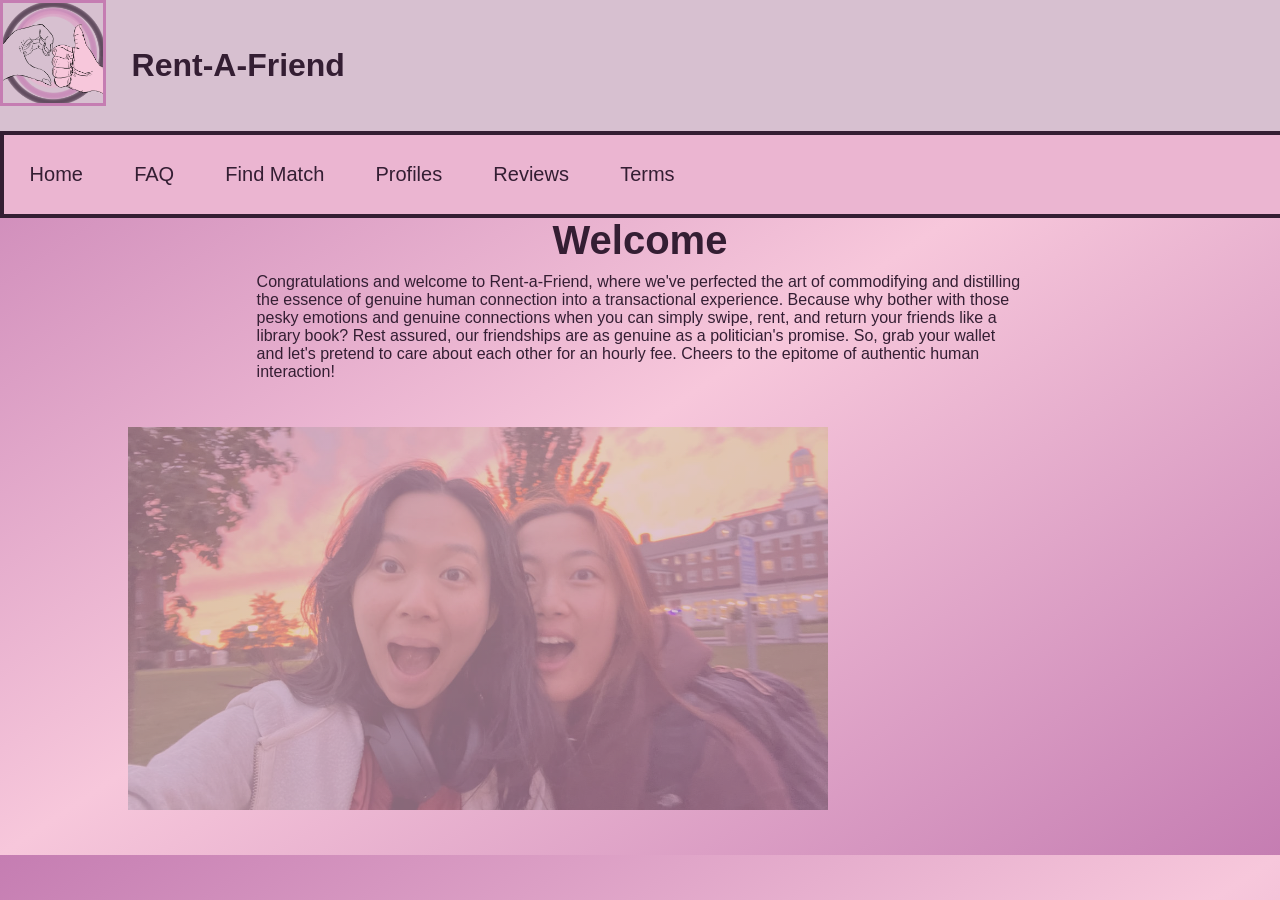
<file: index.html>
<!DOCTYPE html>
<html>
    <head>
        <meta charset="UTF-8">
        <script src="https://ajax.googleapis.com/ajax/libs/jquery/3.7.1/jquery.min.js"></script>
        <meta name="viewport" content="width=device-width, initial-scale=1.0">
        <link rel="stylesheet" href="style.css">
       
        <style type="text/css">
            #slides-wrapper{box-sizing: border-box;max-width: 700px; margin: 5vh 10vw 5vh; justify-content: center;}
            .slide{display: flex; justify-content: right;box-sizing: content-box; width:70%;}
           
            #columns{box-sizing: border-box; }
            h2 {
                width: 70%;
                margin: auto;
            }
            p {
                width: 60%;
                margin: auto;
            }
        </style>

        <title>Home Page</title>
    </head>
    <body>

        <header>
                <div class="logo">
                    <a href="index.html"><img src="logo.png" alt="Logo" ></a>
                </div>
                </div>
                <div class="title">
                    <h1>Rent-A-Friend</h1>
                </div>
        </header>
        
        <div class="navbar">
            <a href="index.html">Home</a>
            <a href="FAQ.html">FAQ</a>
            <a href="match.html">Find Match</a>
            <a href="profiles.html">Profiles</a>
            <a href="reviews.html">Reviews</a>
            <a href="terms.html">Terms</a>
        </div>

        <script language="javascript">
            images = ["im1.jpg", "im2.jpg","im3.jpg","im4.jpg","im5.jpg","im6.jpg",
            "im7.jpg","im8.jpg","im9.jpg","im10.jpg","im11.jpg","im12.jpg","im13.jpg",
            "im14.jpg","im15.jpg","im16.jpg","im17.jpg","im18.jpg","im19.jpg", "im20.jpg"];
            var imgIndex=0;
            
            $(document).ready(function() {
                window.onload=slideShow()   
            })
            function slideShow()
            {
                $("#slide img").fadeOut(2000,nextSlide);
    }
           function nextSlide()
            {
                imgIndex++;
                imgIndex= imgIndex== images.length? 0: imgIndex;
                $("#slide img").attr("src","images/"+images[imgIndex]);
                $("#slide img").fadeIn(2000,slideShow);
            }
        </script>
            <div class="row">
                <div class="column left">
                </div>
                <div class="column middle" style="padding: 1px;">
                    <h2>Welcome</h2>
                    <p>Congratulations and welcome to Rent-a-Friend, where we've perfected 
                        the art of commodifying and distilling the essence of genuine human 
                        connection into a transactional experience. Because why bother with 
                        those pesky emotions and genuine connections when you can simply swipe, 
                        rent, and return your friends like a library book? Rest assured, our 
                        friendships are as genuine as a politician's promise. So, grab your 
                        wallet and let's pretend to care about each other for an hourly fee. 
                        Cheers to the epitome of authentic human interaction!</p>
                </div>
            </div>
        
        <div id='slides-wrapper'>
            <div id='slide'>
                <img src="images/im1.jpg" style="width: 100%; height: auto; display: flex; align-items: right; justify-content: center;"/>
            </div>
        </div>  
        
         </body>
    </body>
</html>
</file>
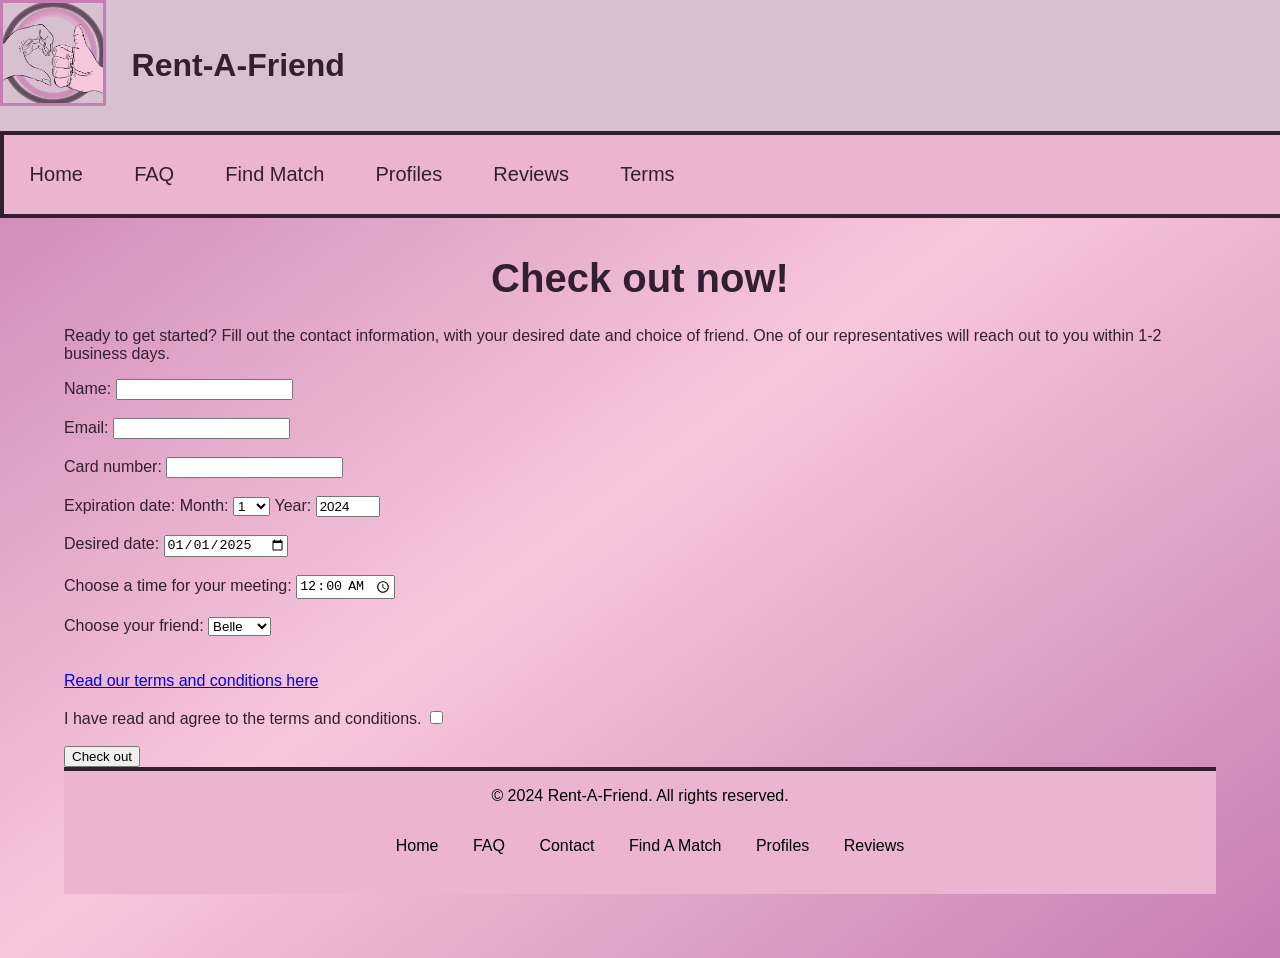
<file: checkout.html>
<!DOCTYPE html>
<html>
<head>
        <meta charset="UTF-8">
        <meta name="viewport" content="width=device-width, initial-scale=1.0">
        <link rel="stylesheet" href="https://cdnjs.cloudflare.com/ajax/libs/font-awesome/4.7.0/css/font-awesome.min.css">
        <link rel="stylesheet" href="style.css">
        <title>Rent-A-Friend | Checkout</title>
        <style>
            div.content {
                margin: 5vw;    
            }
        </style>
        <script>
            function validate() {
                var name = document.getElementById("name").value;
                var email = document.getElementById("email").value;
                var card = document.getElementById("card").value;
                var terms = document.getElementById("terms").checked;

                if (name == "") {
                    alert("Name must be filled out");
                    return false;
                }
                if (email == "") {
                    alert("Email must be filled out");
                    return false;
                } else if (!email.includes("@")){
                    alert("Invalid email");
                    return false;          
                }
                if (card == "") {
                    alert("Card number must be filled out");
                    return false;
                } else if (card.length < 16) {
                    alert("Card number must be at least 16 numbers");
                    return false;
                } else if (isNaN(parseInt(card))) {
                    alert("Card number must be all numbers");
                    return false;
                } if (!terms) {
                    alert("Must agree to terms and conditions");
                    return false;
                } 
                
                window.location.href = "https://mbeast01.github.io/Rent-A-Friend/thanks.html";
            }
        </script>
</head>
<body>
    <header>
        <div class="logo">
            <a href="index.php"><img src="logo.png" alt="Logo" ></a>
        </div>
        <div class="title">
            <h1>Rent-A-Friend</h1>
        </div>
    </header>
        
    <div class="navbar" id="myTopnav">
        <a href="index.php" >Home</a>
        <a href="FAQ.html">FAQ</a>
        <a href="match.html">Find Match</a>
        <a href="profiles.html">Profiles</a>
        <a href="reviews.html">Reviews</a>
        <a href="terms.html">Terms</a>
        <a href="javascript:void(0);" class="icon" onclick="myFunction()">
            <i class="fa fa-bars"></i>
        </a>
     </div>
      <div class="content">  
              <h2>Check out now!</h2>  
        
              <p>Ready to get started? Fill out the contact information, with your desired date and choice of friend. One of our representatives will reach out to you within 1-2 business days.</p> 
              <form>
                <label for="name">Name:</label>      
                <input type="text" id="name" name="name">
                </br></br>
        
                <label for="email">Email:</label>      
                <input type="text" id="email" name="email">
                </br></br>
        
                <label for="card">Card number:</label>      
                <input type="text" id="card" name="card">   
                </br></br>
                
                <label for="expiration">Expiration date:</label>
                <p style="display:inline">Month: </p>
                <select id="expiration" name="expiration" value="1"required>
                        <option value="1">1</option>
                        <option value="2">2</option>
                        <option value="3">3</option>
                        <option value="4">4</option>
                        <option value="5">5</option>
                        <option value="6">6</option>
                        <option value="7">7</option>
                        <option value="8">8</option>
                        <option value="9">9</option>
                        <option value="10">10</option>
                        <option value="11">11</option>
                        <option value="12">12</option>
                </select>
                <p style="display:inline">Year: </p>
                <input type="number" min="2024" max="2099" step="1" value="2024" required/>
                </br></br>        
                <label for="date">Desired date: </label>      
                <input type="date" id="date" name="date" value="2025-01-01">
                </br></br>
                      
                <label for="time">Choose a time for your meeting:</label>
                <input type="time" id="time" name="time" value="00:00" required/>
                </br></br>
                      
                <label for="friend">Choose your friend: </label>
                <select id="friend" name="friend" required>
                        <option value="Belle">Belle</option>
                        <option value="Jace">Jace</option>
                        <option value="Jordan">Jordan</option>
                        <option value="MG">MG</option>
                </select>
                </br></br></br>
        
                <a href="https://mbeast01.github.io/Rent-A-Friend/terms.html" target="_blank">Read our terms and conditions here</a> 
                </br></br>
                      
                <label for="terms">I have read and agree to the terms and conditions.</label>
                <input type="checkbox" id="terms" name="terms">
                </br></br>
                      
                <div class="button>
                    <form method="post" action="#">
                            <input type="button" value="Check out" onclick="validate()">
                    </form> 
                </div>
                <footer>
                        <div class="footer-copyright">
                                <p>&copy; 2024 Rent-A-Friend. All rights reserved.</p>
                        </div>
                        <div class="footer-links" >
                                <ul>
                                        <li><a href="index.php">Home</a></li>
                                        <li><a href="FAQ.html">FAQ</a></li>
                                        <li><a href="Contact.html">Contact</a></li>
                                        <li><a href="match.html">Find A Match</a></li>
                                        <li><a href="profiles.php">Profiles</a></li>
                                        <li><a href="reviews.html">Reviews</a></li>
                                </ul>
                        </div>
                </footer>
                <script>
                        function myFunction() {
                          var x = document.getElementById("myTopnav");
                          if (x.className === "navbar") {
                            x.className += " responsive";
                          } else {
                            x.className = "navbar";
                          }
                        }
                </script>
        </body>
</html>
</file>
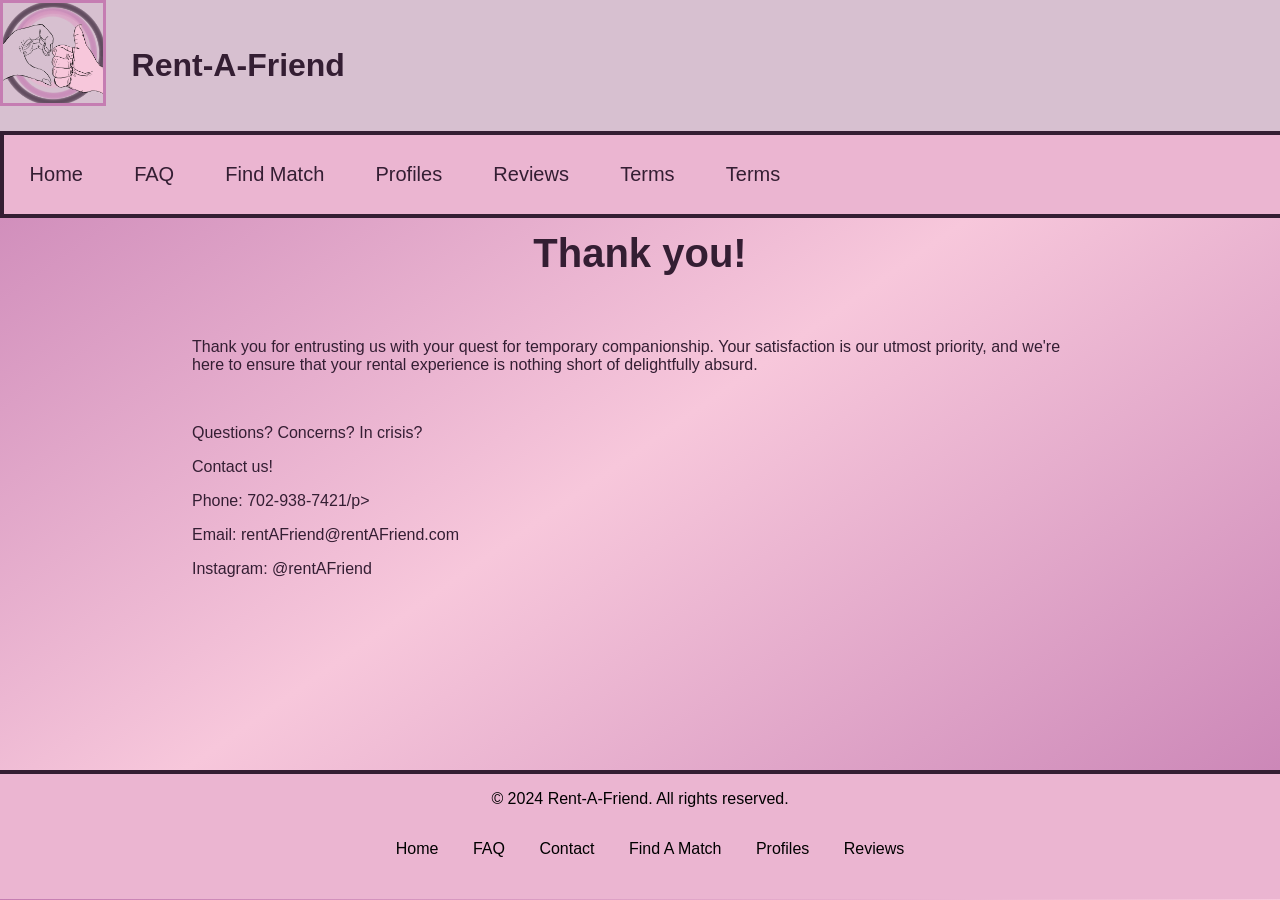
<file: contact.html>
<!DOCTYPE html>
<html>
        <head>
                <meta charset="UTF-8">
                <meta name="viewport" content="width=device-width, initial-scale=1.0">
                <link rel="stylesheet" href="style.css">
                <title>Rent-A-Friend | Thank you</title>
                <style>
                    div.content {
                        margin-left: 15vw;
                        margin-right: 15vw;    
                        margin-bottom: 15vw;    
                    }
                </style>
        </head>
        <body>
            <header>
                <div class="logo">
                    <a href="index.php"><img src="logo.png" alt="Logo" ></a>
                </div>
                <div class="title">
                    <h1>Rent-A-Friend</h1>
                </div>
            </header>
                
                <div class="navbar">
                <a href="index.php">Home</a>
                <a href="FAQ.html">FAQ</a>
                <a href="match.html">Find Match</a>
                <a href="profiles.php">Profiles</a>
                <a href="reviews.html">Reviews</a>
                <a href="terms.html">Terms</a>
                <a href="contact.html">Terms</a>
                 </div>
              <div class="content">  
                      <h2>Thank you!</h2>  
                      <br><br>
                      <p>Thank you for entrusting us with your quest for temporary companionship. Your satisfaction is our utmost priority, and we're here to ensure that your rental experience is nothing short of delightfully absurd.</p> <br>
                      <p>Questions? Concerns? In crisis?</p>
                      <p>Contact us!</p>
                      <p>Phone: 702-938-7421/p>
                      <p>Email: rentAFriend@rentAFriend.com</p>
                      <p>Instagram: @rentAFriend</p>
                      
              </div>
              <footer>
                <div class="footer-copyright">
                        <p>&copy; 2024 Rent-A-Friend. All rights reserved.</p>
                </div>
                <div class="footer-links" >
                        <ul>
                                <li><a href="index.php">Home</a></li>
                                <li><a href="FAQ.html">FAQ</a></li>
                                <li><a href="Contact.html">Contact</a></li>
                                <li><a href="match.html">Find A Match</a></li>
                                <li><a href="profiles.php">Profiles</a></li>
                                <li><a href="reviews.html">Reviews</a></li>
                        </ul>
                </div>
        </footer>   
        </body>
</html>
</file>
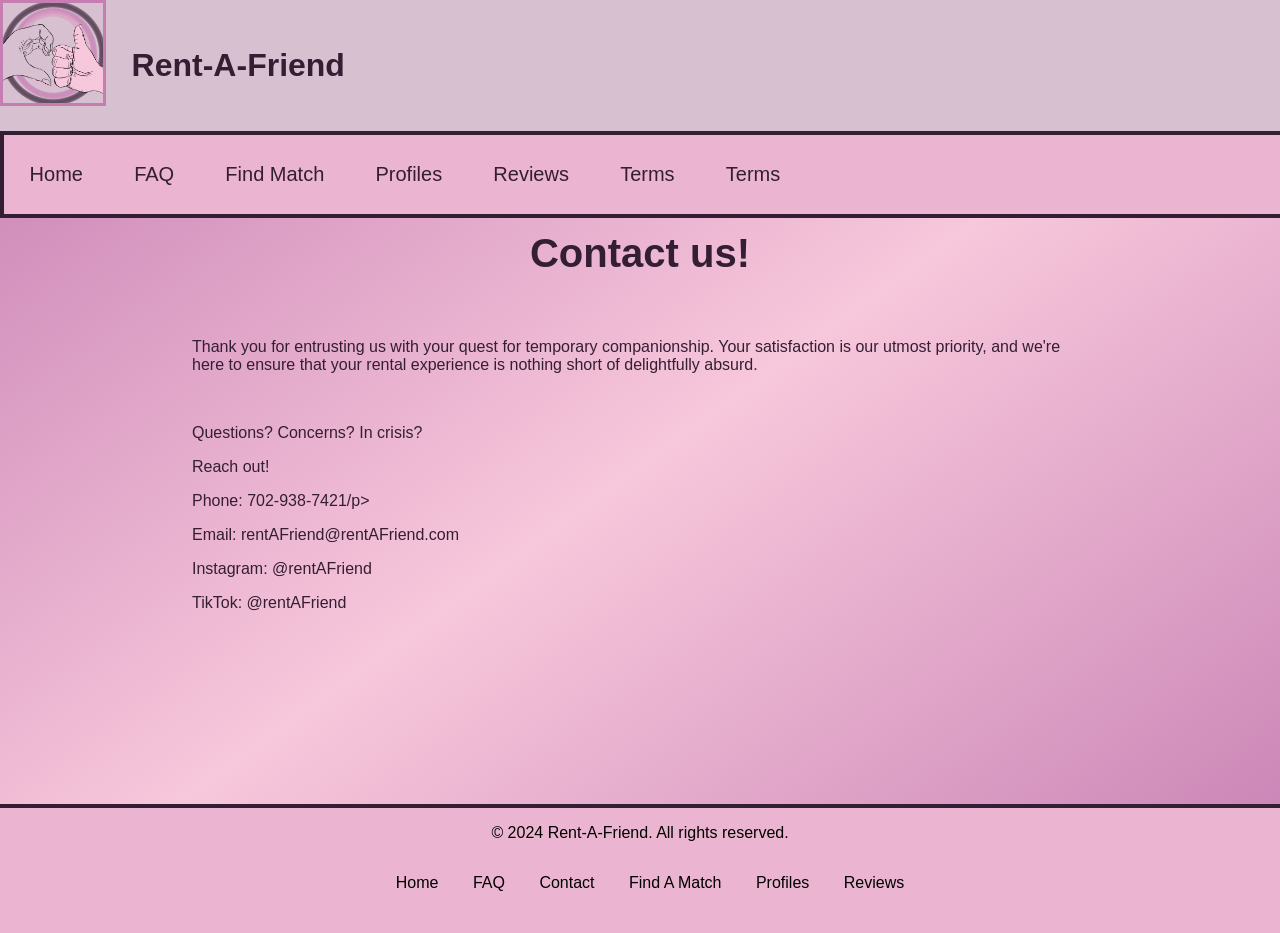
<file: Contact.html>
<!DOCTYPE html>
<html>
        <head>
                <meta charset="UTF-8">
                <meta name="viewport" content="width=device-width, initial-scale=1.0">
                <link rel="stylesheet" href="style.css">
                <title>Rent-A-Friend | Thank you</title>
                <style>
                    div.content {
                        margin-left: 15vw;
                        margin-right: 15vw;    
                        margin-bottom: 15vw;    
                    }
                </style>
        </head>
        <body>
            <header>
                <div class="logo">
                    <a href="index.php"><img src="logo.png" alt="Logo" ></a>
                </div>
                <div class="title">
                    <h1>Rent-A-Friend</h1>
                </div>
            </header>
                
                <div class="navbar">
                <a href="index.php">Home</a>
                <a href="FAQ.html">FAQ</a>
                <a href="match.html">Find Match</a>
                <a href="profiles.php">Profiles</a>
                <a href="reviews.html">Reviews</a>
                <a href="terms.html">Terms</a>
                <a href="contact.html">Terms</a>
                 </div>
              <div class="content">  
                      <h2>Contact us!</h2>
                      <br><br>
                      <p>Thank you for entrusting us with your quest for temporary companionship. Your satisfaction is our utmost priority, and we're here to ensure that your rental experience is nothing short of delightfully absurd.</p> <br>
                      <p>Questions? Concerns? In crisis?</p>
                      <p>Reach out!</p>
                      <p>Phone: 702-938-7421/p>
                      <p>Email: rentAFriend@rentAFriend.com</p>
                      <p>Instagram: @rentAFriend</p>
                      <p>TikTok: @rentAFriend</p>
                      
              </div>
              <footer>
                <div class="footer-copyright">
                        <p>&copy; 2024 Rent-A-Friend. All rights reserved.</p>
                </div>
                <div class="footer-links" >
                        <ul>
                                <li><a href="index.php">Home</a></li>
                                <li><a href="FAQ.html">FAQ</a></li>
                                <li><a href="Contact.html">Contact</a></li>
                                <li><a href="match.html">Find A Match</a></li>
                                <li><a href="profiles.php">Profiles</a></li>
                                <li><a href="reviews.html">Reviews</a></li>
                        </ul>
                </div>
        </footer>   
        </body>
</html>
</file>
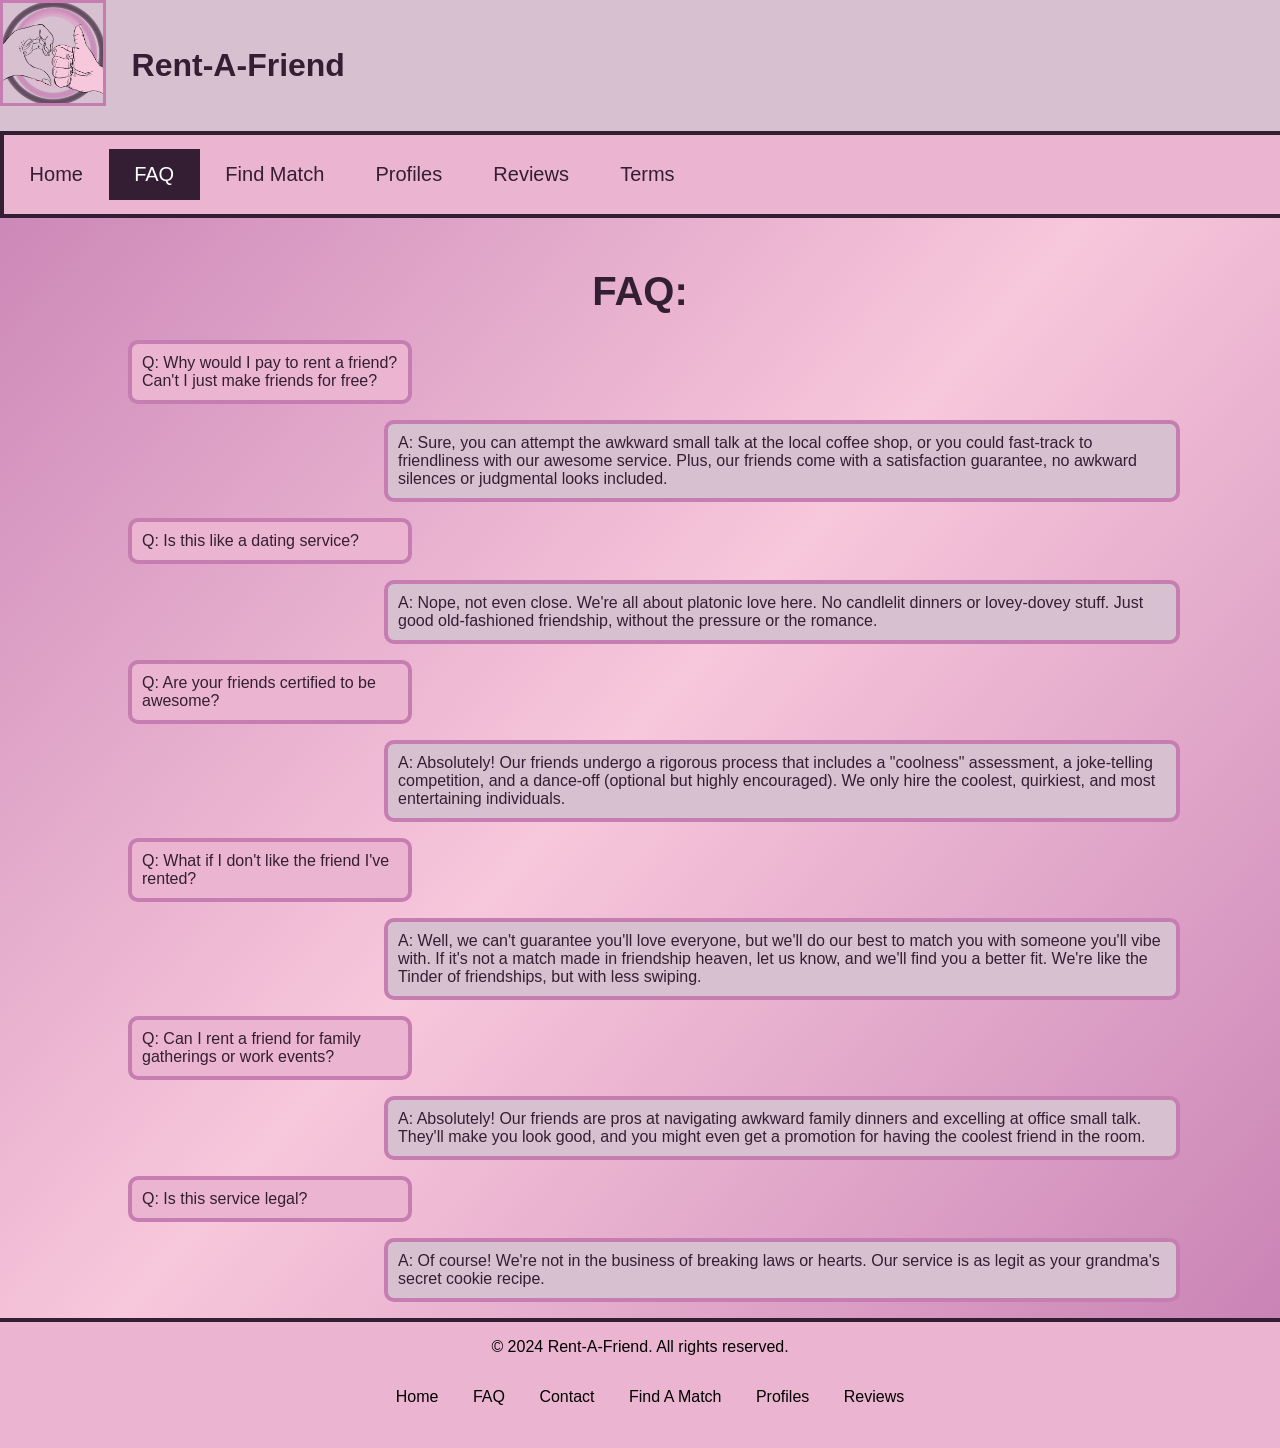
<file: FAQ.html>
<!DOCTYPE html>
<html>
<head>
        <meta charset="UTF-8">
        <meta name="viewport" content="width=device-width, initial-scale=1.0">
        <link rel="stylesheet" href="https://cdnjs.cloudflare.com/ajax/libs/font-awesome/4.7.0/css/font-awesome.min.css">
        <link rel="stylesheet" href="style.css">
    <title>Rent-A-Friend | Frequently Asked Questions</title>
</head>
<body>
        <header>
                <div class="logo">
                    <a href="index.php"><img src="logo.png" alt="Logo" ></a>
                </div>
                <div class="title">
                    <h1>Rent-A-Friend</h1>
                </div>
        </header>

        <div class="navbar" id="myTopnav">
                <a href="index.php" >Home</a>
                <a href="FAQ.html" class = "active">FAQ</a>
                <a href="match.html">Find Match</a>
                <a href="profiles.html">Profiles</a>
                <a href="reviews.html">Reviews</a>
                <a href="terms.html">Terms</a>
                <a href="javascript:void(0);" class="icon" onclick="myFunction()">
                    <i class="fa fa-bars"></i>
                </a>
             </div>

        <h2 class="FAQ">FAQ: </h2>
        <div class="QApair">
            <p class="question" >Q: Why would I pay to rent a friend? Can't I just make friends for free?</p>
            <p class="answer" >A: Sure, you can attempt the awkward small talk at the local coffee shop,
                or you could fast-track to friendliness with our awesome service. Plus, 
                our friends come with a satisfaction guarantee,  no awkward silences or 
                judgmental looks included. </p>
        </div>
        <div class="QApair">
            <p class="question" >Q: Is this like a dating service?</p>
            <p  class="answer" >A: Nope, not even close. We're all about platonic love here. No 
                candlelit dinners or lovey-dovey stuff. Just good old-fashioned 
                friendship, without the pressure or the romance. </p>
        </div>
        <div class="QApair">
                <p class="question" >Q: Are your friends certified to be awesome?</p>
                <p  class="answer" >A: Absolutely! Our friends undergo a rigorous process that includes 
                a "coolness" assessment, a joke-telling competition, and a dance-off 
                (optional but highly encouraged). We only hire the coolest, quirkiest, 
                and most entertaining individuals.</p>
        </div>
                
        <div class="QApair">
                <p class="question" >Q: What if I don't like the friend I've rented?</p>
                <p  class="answer" >A: Well, we can't guarantee you'll love everyone, but we'll do our 
                best to match you with someone you'll vibe with. If it's not a match 
                made in friendship heaven, let us know, and we'll find you a better 
                fit. We're like the Tinder of friendships, but with less swiping.</p>
        </div>
        <div class="QApair">
                <p class="question" >Q: Can I rent a friend for family gatherings or work events?</p>
                <p  class="answer" >A: Absolutely! Our friends are pros at navigating awkward family 
                dinners and excelling at office small talk. They'll make you look good, 
                and you might even get a promotion for having the coolest friend in the
                room.</p> 
        </div>
        <div class="QApair">
            <p class="question" > Q: Is this service legal?</p>
            <p class="answer" > A: Of course! We're not in the business of breaking laws or hearts.
            Our service is as legit as your grandma's secret cookie recipe.</p>
        </div>
        
<footer>
                        <div class="footer-copyright">
                                <p>&copy; 2024 Rent-A-Friend. All rights reserved.</p>
                        </div>
                        <div class="footer-links" >
                                <ul>
                                        <li><a href="index.php">Home</a></li>
                                        <li><a href="FAQ.html">FAQ</a></li>
                                        <li><a href="Contact.html">Contact</a></li>
                                        <li><a href="match.html">Find A Match</a></li>
                                        <li><a href="profiles.html">Profiles</a></li>
                                        <li><a href="reviews.html">Reviews</a></li>
                                </ul>
                        </div>
                </footer>
                <script>
                        function myFunction() {
                          var x = document.getElementById("myTopnav");
                          if (x.className === "navbar") {
                            x.className += " responsive";
                          } else {
                            x.className = "navbar";
                          }
                        }
                </script>

</body>
</html>
</file>
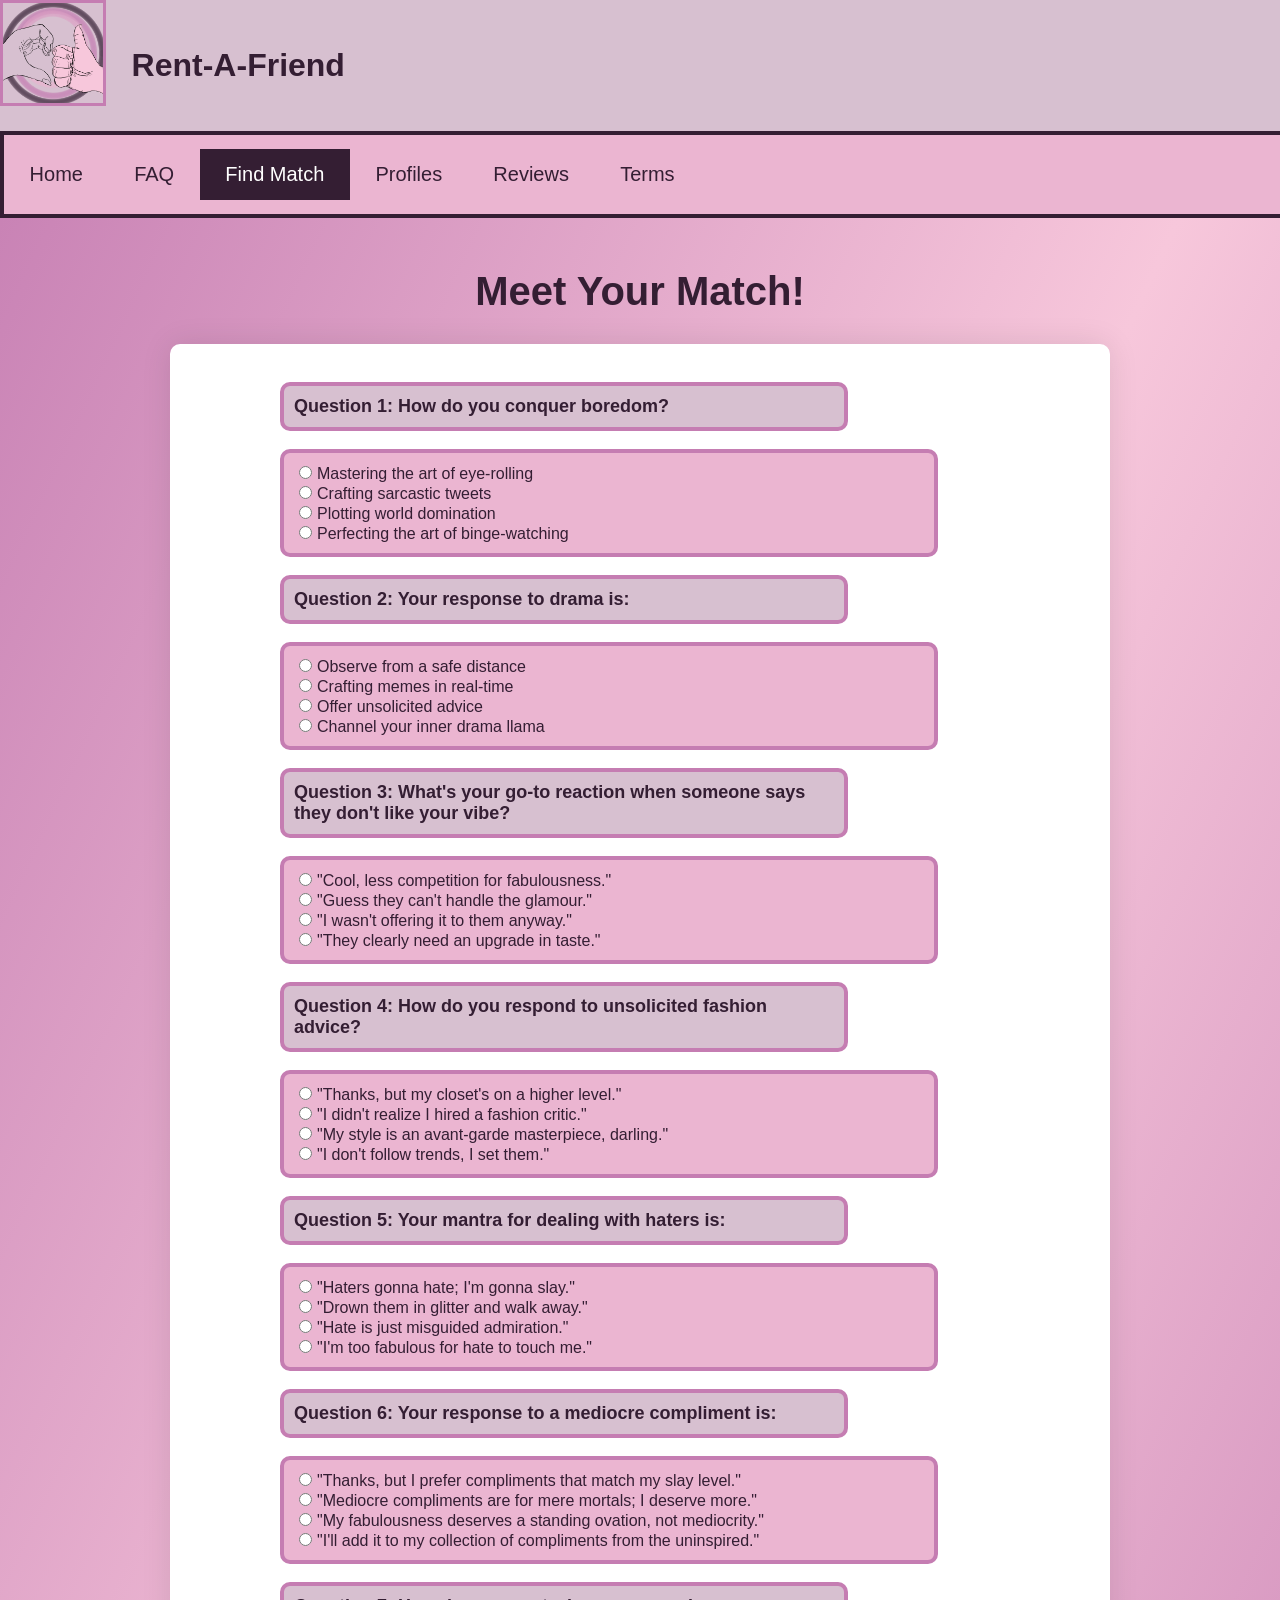
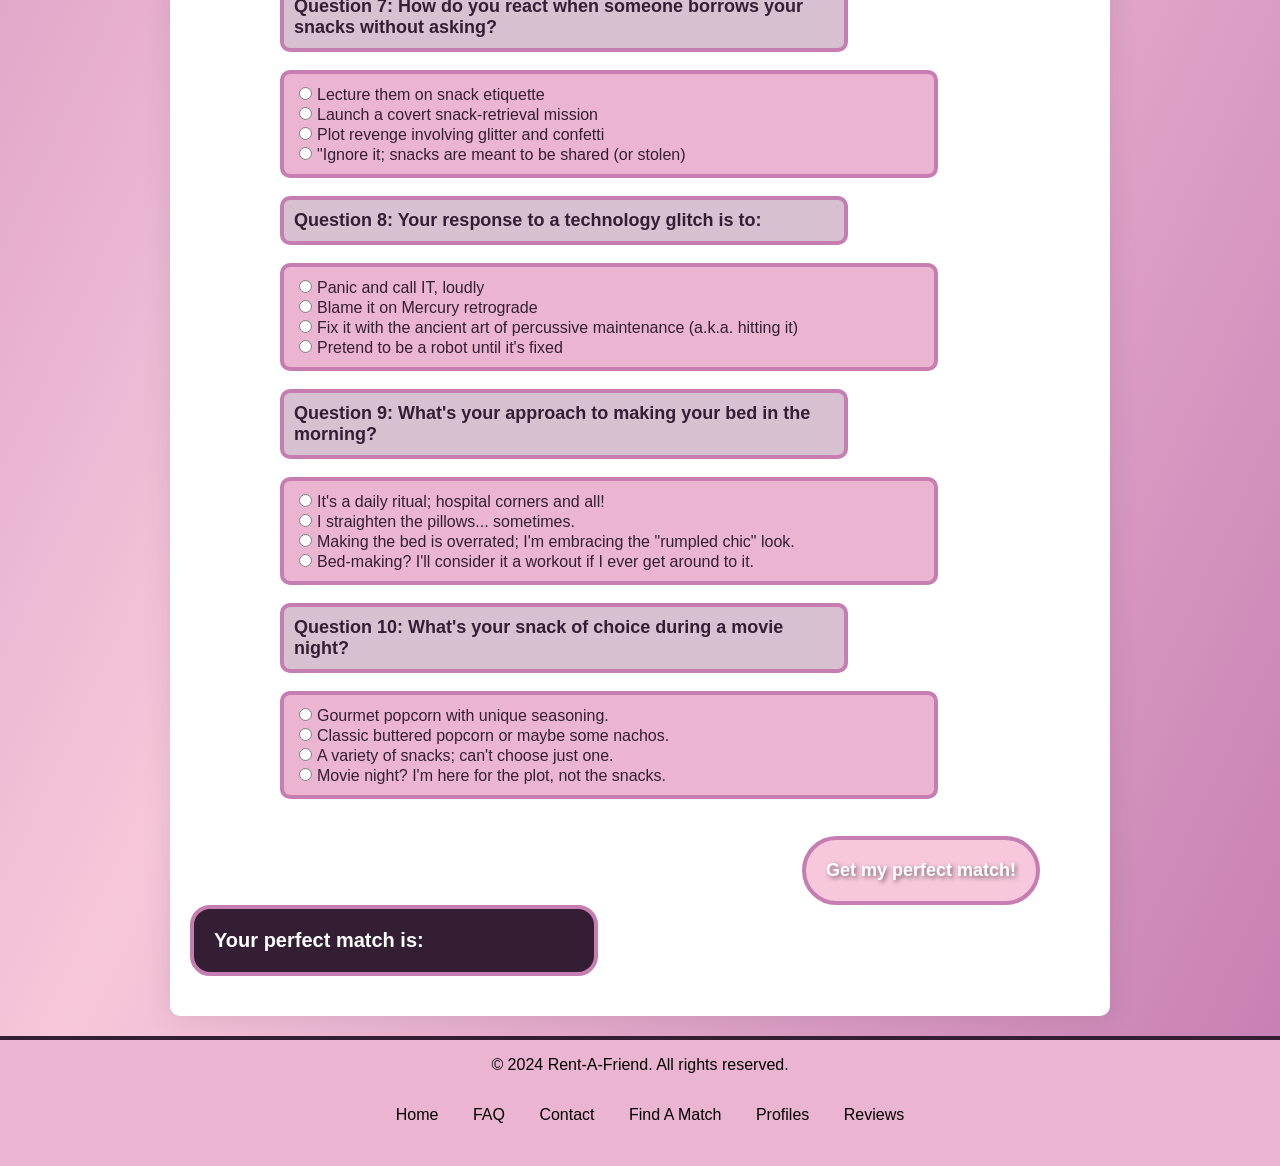
<file: match.html>
<!DOCTYPE html>
<html>
<head>
    <meta charset="UTF-8">
    <meta name="viewport" content="width=device-width, initial-scale=1.0">
    <link rel="stylesheet" href="https://cdnjs.cloudflare.com/ajax/libs/font-awesome/4.7.0/css/font-awesome.min.css">
    <link rel="stylesheet" href="style.css">
    <title>Rent-A-Friend | Matching Survey</title>

    <style>
        body {
            font-family: Arial, sans-serif;
        }

        .question {
            font-weight: bold;
            font-size: 18px;
            width: 60%;
            background-color: #D7C0D0;
            color: #341E33;
            border: solid 4px #C57DB2;
            padding: 10px;      
            border-radius: 10px;
        }

        #quiz {
            max-width: 900px;
            margin: 20px auto;
            padding: 20px;
            background-color: #fff;
            border-radius: 10px;
            box-shadow: 0 0 30px rgba(0, 0, 0, 0.1);
        }

        #quizForm {
            margin-bottom: 20px;
        }

        label {
            width: 70%;
            background-color:#EBB5D1;
            color: #341E33;
            border: solid 4px #C57DB2;
            margin-left: 10%;
            padding: 10px;
            border-radius: 10px;
            display: block;
        }

        input[type="radio"] {
            margin-right: 5px;
        }

        input[type="submit"] {
            margin-top: 37px;
            background-color: #F7C7DB;
            color: #fff;
            font-weight: bold;
            font-size: 18px;
            padding: 20px 20px;
            border: solid 4px #C57DB2;
            border-radius: 40px;
            cursor: pointer;
            margin-left: 68%;
            text-shadow: 2px 2px 4px rgba(0, 0, 0, 0.5);
        }

        input[type="submit"]:hover {
            background-color: #2E254E;
        }

        #perfect_match {
            width: 40%;
            background-color:#341E33;
            color: #341E33;
            border: solid 4px #C57DB2;
            margin-right: 50%;
            padding: 20px;
            font-weight: bold;
            font-size: 20px;
            color: #fff;
            border-radius: 20px;
            display: block;
        }
    </style>
</head>
<body>
    <header>
        <div class="logo">
            <a href="index.php"><img src="logo.png" alt="Logo" ></a>
        </div>
        <div class="title">
            <h1>Rent-A-Friend</h1>
        </div>
    </header>
    <div class="navbar" id="myTopnav">
        <a href="index.php" >Home</a>
        <a href="FAQ.html">FAQ</a>
        <a href="match.html" class = "active">Find Match</a>
        <a href="profiles.html">Profiles</a>
        <a href="reviews.html">Reviews</a>
        <a href="terms.html" >Terms</a>
        <a href="javascript:void(0);" class="icon" onclick="myFunction()">
            <i class="fa fa-bars"></i>
        </a>
     </div>
    <h2>Meet Your Match!</h2>

    <div id="quiz">
        <form id="quizForm">
        <p class="question">Question 1: How do you conquer boredom?</p>
        <label>
            <input type="radio" name="answer1" value="jordan">Mastering the art of eye-rolling <br>
            <input type="radio" name="answer1" value="belle">Crafting sarcastic tweets <br>
            <input type="radio" name="answer1" value="jace">Plotting world domination <br>
            <input type="radio" name="answer1" value="MG">Perfecting the art of binge-watching
            </label>
            <p class="question">Question 2: Your response to drama is:</p>
            <label>
            <input type="radio" name="answer2" value="jordan">Observe from a safe distance <br>
            <input type="radio" name="answer2" value="belle">Crafting memes in real-time <br>
            <input type="radio" name="answer2" value="jace">Offer unsolicited advice <br>
            <input type="radio" name="answer2" value="MG">Channel your inner drama llama 
            </label>
            <p class="question">Question 3: What's your go-to reaction when someone says they don't like your vibe?</p>

            <label>
            <input type="radio" name="answer3" value="jordan">"Cool, less competition for fabulousness." <br>
            <input type="radio" name="answer3" value="belle">"Guess they can't handle the glamour." <br>
            <input type="radio" name="answer3" value="jace">"I wasn't offering it to them anyway." <br>
            <input type="radio" name="answer3" value="MG">"They clearly need an upgrade in taste."
            </label>
            <p class="question">Question 4: How do you respond to unsolicited fashion advice?</p>

        <label>
            <input type="radio" name="answer4" value="jordan">"Thanks, but my closet's on a higher level." <br>
            <input type="radio" name="answer4" value="belle">"I didn't realize I hired a fashion critic." <br>
            <input type="radio" name="answer4" value="jace">"My style is an avant-garde masterpiece, darling." <br>
            <input type="radio" name="answer4" value="MG">"I don't follow trends, I set them." 
        </label>
            <p class="question">Question 5: Your mantra for dealing with haters is:</p>
        <label>
    
            <input type="radio" name="answer5" value="jordan">"Haters gonna hate; I'm gonna slay." <br>
            <input type="radio" name="answer5" value="belle">"Drown them in glitter and walk away." <br>
            <input type="radio" name="answer5" value="jace">"Hate is just misguided admiration." <br>
            <input type="radio" name="answer5" value="MG">"I'm too fabulous for hate to touch me."
        </label>
            <p class="question">Question 6: Your response to a mediocre compliment is:</p>
        <label>
       
            <input type="radio" name="answer6" value="jordan">"Thanks, but I prefer compliments that match my slay level." <br>
            <input type="radio" name="answer6" value="belle">"Mediocre compliments are for mere mortals; I deserve more." <br>
            <input type="radio" name="answer6" value="jace">"My fabulousness deserves a standing ovation, not mediocrity." <br>
            <input type="radio" name="answer6" value="MG">"I'll add it to my collection of compliments from the uninspired."
        </label>
            <p class="question">Question 7: How do you react when someone borrows your snacks without asking?</p>

        <label>
            <input type="radio" name="answer7" value="jordan">Lecture them on snack etiquette <br>
            <input type="radio" name="answer7" value="belle">Launch a covert snack-retrieval mission <br>
            <input type="radio" name="answer7" value="jace">Plot revenge involving glitter and confetti <br>
            <input type="radio" name="answer7" value="MG">"Ignore it; snacks are meant to be shared (or stolen) 
        </label>
            <p class="question">Question 8: Your response to a technology glitch is to:</p>

        <label>
            <input type="radio" name="answer8" value="jordan">Panic and call IT, loudly <br>
            <input type="radio" name="answer8" value="belle">Blame it on Mercury retrograde <br>
            <input type="radio" name="answer8" value="jace">Fix it with the ancient art of percussive maintenance (a.k.a. hitting it) <br>
            <input type="radio" name="answer8" value="MG">Pretend to be a robot until it's fixed 
        </label>
            <p class="question">Question 9: What's your approach to making your bed in the morning?</p>

        <label>
            <input type="radio" name="answer9" value="jordan">It's a daily ritual; hospital corners and all! <br>
            <input type="radio" name="answer9" value="belle">I straighten the pillows... sometimes. <br>
            <input type="radio" name="answer9" value="jace">Making the bed is overrated; I'm embracing the "rumpled chic" look. <br>
            <input type="radio" name="answer9" value="MG">Bed-making? I'll consider it a workout if I ever get around to it.
        </label>
            <p class="question">Question 10: What's your snack of choice during a movie night?</p>

        <label>
            <input type="radio" name="answer10" value="jordan">Gourmet popcorn with unique seasoning. <br>
            <input type="radio" name="answer10" value="belle">Classic buttered popcorn or maybe some nachos. <br>
            <input type="radio" name="answer10" value="jace">A variety of snacks; can't choose just one. <br>
            <input type="radio" name="answer10" value="MG">Movie night? I'm here for the plot, not the snacks.
        </label>
            <input type="submit" value="Get my perfect match!"/>
            <div id="perfect_match">Your perfect match is: </div>
        </form>
    </div>

<script> 

document.getElementById('quizForm').addEventListener('submit', function(event) {
    event.preventDefault(); // Prevents the default form submission

    // array to handle answers, where each index is a name from a question (ex: answer1),
    // and each value is the corresponding name (ex: jordan)
    var answers = {};
    var questions = document.querySelectorAll('#quiz input[type="radio"]:checked');

    // goes through each question and puts the correct value of the current
    // answer into the answer array
    questions.forEach(function(question) {
        var name = question.name;
        var value = question.value;
        answers[name] = value;
    });

    var jordan = 0;
    var belle = 0;
    var jace = 0;
    var MG = 0;

    for (i = 1; i < 11; i++) {
        var namestring = "answer" + i;
        if (answers[namestring] == "jordan") {
            jordan++;
        } else if (answers[namestring] == "belle") {
            belle++;
        } else if (answers[namestring] == "jace") {
            jace++;
        } else if (answers[namestring] == "MG") {
            MG++;
        }
    }

    // figuring out the most questions matched to one person
    var most_questions = Math.max(jordan, belle, jace, MG);


    console.log("jordan: " + jordan);
    console.log("belle: " + belle);
    console.log("jace: " + jace);
    console.log("MG: " + MG);

    // will store the name of the person with whom the quiz taker is most compatible
    var compatibility_match;

    console.log("most questions: " + most_questions);

    // note: if the most questions matched to one person is the same for two people,
    // the first person in the order of if statements will be selected as the compatability
    // match
    if (jordan == most_questions) {
        compatibility_match = "Jordan";
    } 
    
    if (belle == most_questions) {
        console.log("slay");
        compatibility_match = "Belle";
        console.log(compatibility_match);
    }
    if (jace == most_questions) {
        compatibility_match = "Jace";
    }
        if (MG == most_questions) {
        compatibility_match = "MG";
    }

    console.log("compatability match: " + compatibility_match);



    document.getElementById("perfect_match").innerText = "Your perfect match is: " + compatibility_match;

    // Do something with the answers (e.g., display them)
    console.log('Quiz Answers:', answers);

    console.log("Your perfect match is: " + compatibility_match);

    // resets the form
    this.reset();
});
    
</script>
<footer>
        <div class="footer-copyright">
                <p>&copy; 2024 Rent-A-Friend. All rights reserved.</p>
        </div>
        <div class="footer-links" >
                <ul>
                        <li><a href="index.php">Home</a></li>
                        <li><a href="FAQ.html">FAQ</a></li>
                        <li><a href="Contact.html">Contact</a></li>
                        <li><a href="match.html">Find A Match</a></li>
                        <li><a href="profiles.php">Profiles</a></li>
                        <li><a href="reviews.html">Reviews</a></li>
                </ul>
        </div>
</footer>
<script>
        function myFunction() {
          var x = document.getElementById("myTopnav");
          if (x.className === "navbar") {
            x.className += " responsive";
          } else {
            x.className = "navbar";
          }
        }
        </script>
</body>
</html>
</file>
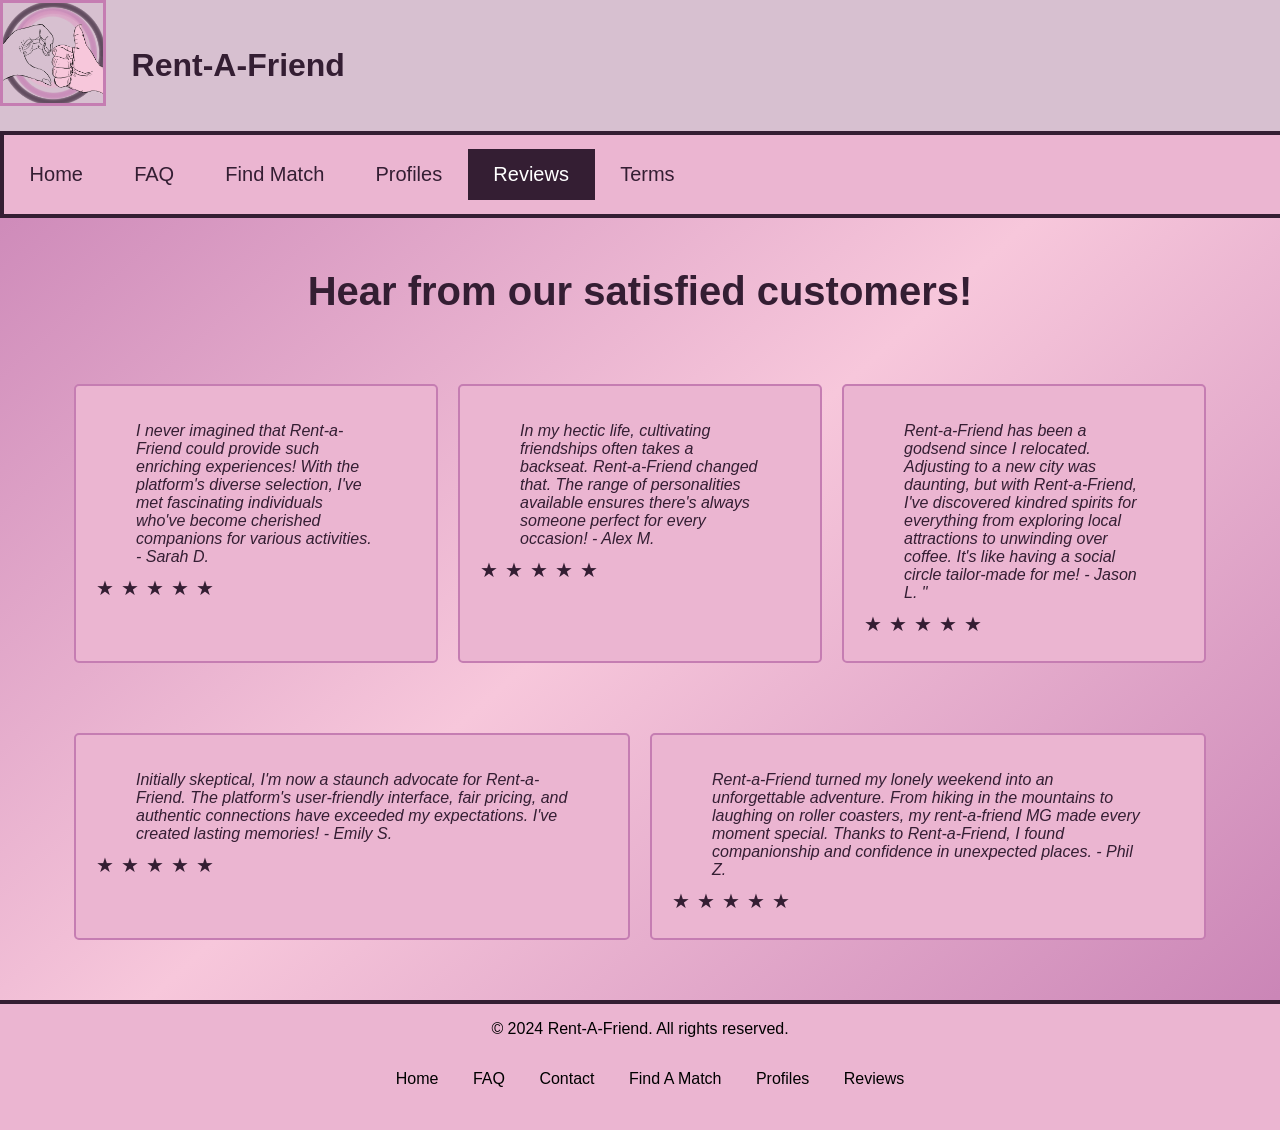
<file: reviews.html>
<!DOCTYPE html>
<html>
<head>
        <meta charset="UTF-8">
        <meta name="viewport" content="width=device-width, initial-scale=1.0">
        <link rel="stylesheet" href="https://cdnjs.cloudflare.com/ajax/libs/font-awesome/4.7.0/css/font-awesome.min.css">
        <link rel="stylesheet" href="style.css">
    <title>Rent-A-Friend | Testimonials</title>
    <style>.container {
        display: flex;
        justify-content: space-around;
        margin: 50px auto;
        width: 90%;
    }
    .column {
        flex: 1;
        padding: 20px;
        border: 2px solid #C57DB2;
        border-radius: 5px;
        margin: 10px;
        background-color: #EBB5D1;
    }
    .quote {
        font-style: italic;
        margin-bottom: 10px;
    }
    .stars {
        unicode-bidi: bidi-override;
        color: #341E33;
        font-size: 20px;
        width: 125px;
        overflow: hidden;
        position: relative;
    }
    .stars:before {
        content: "★★★★★";
        position: absolute;
        top: 0;
        left: 0;
        overflow: hidden;
        width: 0;
        color: #ccc;
    }
    .stars span {
        display: inline-block;
        position: relative;
        width: 25px;
        font-family: Arial, sans-serif;
        overflow: hidden;
        color: #341E33;
    }</style>
</head>
<body>
        <header>
                <div class="logo">
                        
                    <a href="index.php"><img src="logo.png" alt="Logo" ></a>
                </div>
                <div class="title">
                    <h1>Rent-A-Friend</h1>
                </div>
        </header>
        <div class="navbar" id="myTopnav">
                <a href="index.php" >Home</a>
                <a href="FAQ.html">FAQ</a>
                <a href="match.html">Find Match</a>
                <a href="profiles.html">Profiles</a>
                <a href="reviews.html" class = "active">Reviews</a>
                <a href="terms.html" >Terms</a>
                <a href="javascript:void(0);" class="icon" onclick="myFunction()">
                    <i class="fa fa-bars"></i>
                </a>
             </div>
    <h2 class = "reviews">Hear from our satisfied customers!</h2>
    <div class="container">
        <div class="column">
            <blockquote class="quote">I never imagined that Rent-a-Friend 
                could provide such enriching experiences! With the platform's 
                diverse selection, I've met fascinating individuals who've 
                become cherished companions for various activities. 
               - Sarah D.</blockquote>
            <div class="stars">
                <span>&#9733;</span><span>&#9733;</span><span>&#9733;</span><span>&#9733;</span><span>&#9733;</span>
            </div>
        </div>
        <div class="column">
            <blockquote class="quote">In my hectic life, cultivating 
                friendships often takes a backseat. Rent-a-Friend changed that. 
                The range of personalities available ensures 
                there's always someone perfect for every occasion! - Alex M.</blockquote>
            <div class="stars">
                <span>&#9733;</span><span>&#9733;</span><span>&#9733;</span><span>&#9733;</span><span>&#9733;</span>
            </div>
        </div>
        <div class="column">
            <blockquote class="quote">Rent-a-Friend has been a godsend since 
                I relocated. Adjusting to a new city was daunting, but with 
                Rent-a-Friend, I've discovered kindred spirits for everything 
                from exploring local attractions to unwinding over coffee. It's
                 like having a social circle tailor-made for me! - Jason L.
                "</blockquote>
            <div class="stars">
                <span>&#9733;</span><span>&#9733;</span><span>&#9733;</span><span>&#9733;</span><span>&#9733;</span>
            </div>
        </div>
    </div>
    <div class="container">
        <div class="column">
            <blockquote class="quote">Initially skeptical, I'm now a staunch 
                advocate for Rent-a-Friend. The platform's user-friendly 
                interface, fair pricing, and authentic connections have 
                exceeded my expectations. I've created lasting memories! 
                - Emily S.
                </blockquote>
            <div class="stars">
                <span>&#9733;</span><span>&#9733;</span><span>&#9733;</span><span>&#9733;</span><span>&#9733;</span>
            </div>
        </div>
        <div class="column">
            <blockquote class="quote">Rent-a-Friend turned my lonely weekend 
                into an unforgettable adventure. From hiking in the mountains 
                to laughing on roller coasters, my rent-a-friend MG made every 
                moment special. Thanks to Rent-a-Friend, I found companionship  
                and confidence in unexpected places. - Phil Z. </blockquote>
            <div class="stars">
                <span>&#9733;</span><span>&#9733;</span><span>&#9733;</span><span>&#9733;</span><span>&#9733;</span>
            </div>
        </div>
    </div>
    <footer>
        <div class="footer-copyright">
                <p>&copy; 2024 Rent-A-Friend. All rights reserved.</p>
        </div>
        <div class="footer-links" >
                <ul>
                        <li><a href="index.php">Home</a></li>
                        <li><a href="FAQ.html">FAQ</a></li>
                        <li><a href="Contact.html">Contact</a></li>
                        <li><a href="match.html">Find A Match</a></li>
                        <li><a href="profiles.php">Profiles</a></li>
                        <li><a href="reviews.html">Reviews</a></li>
                </ul>
        </div>
</footer>
<script>
        function myFunction() {
          var x = document.getElementById("myTopnav");
          if (x.className === "navbar") {
            x.className += " responsive";
          } else {
            x.className = "navbar";
          }
        }
</script>
</body>
</html>
</file>
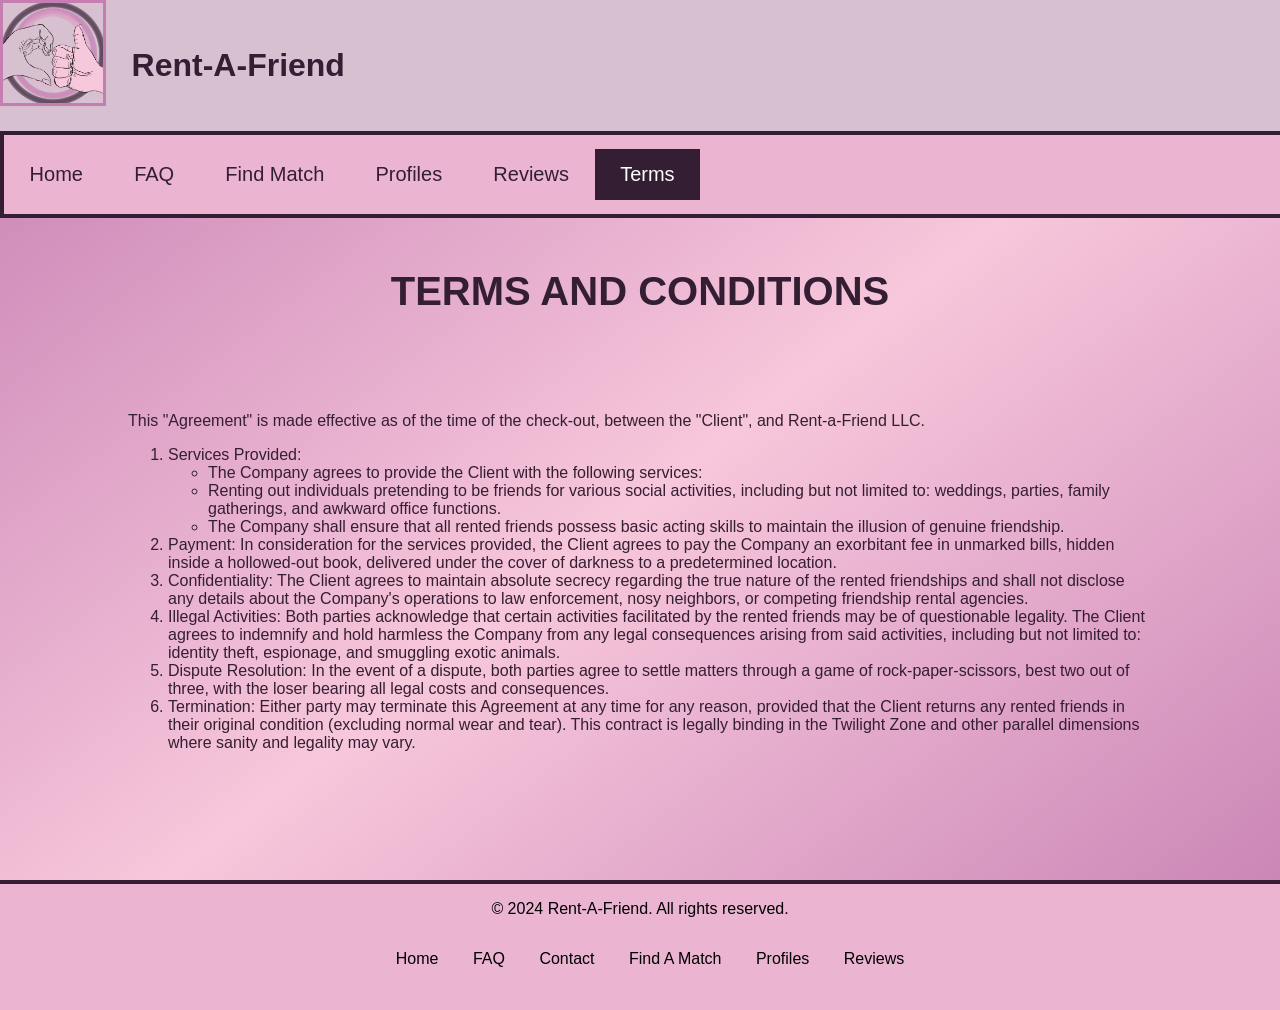
<file: terms.html>
<html>
    <!DOCTYPE html>
<html>
    <head>
        <meta charset="UTF-8">
        <link rel="stylesheet" href="style.css">
        <link rel="stylesheet" href="https://cdnjs.cloudflare.com/ajax/libs/font-awesome/4.7.0/css/font-awesome.min.css">
        <title>Terms and conditions</title>
        <style>
            div.content {
                margin: 10vw;
            }
        </style>
    </head>
    <body>

        <header>
                <div class="logo">
                    <a href="index.php"><img src="logo.png" alt="Logo" ></a>
                </div>
            
                <div class="title">
                    <h1>Rent-A-Friend</h1>
                </div>
        </header>
        
        <div class="navbar" id="myTopnav">
                <a href="index.php" >Home</a>
                <a href="FAQ.html">FAQ</a>
                <a href="match.html">Find Match</a>
                <a href="profiles.html">Profiles</a>
                <a href="reviews.html">Reviews</a>
                <a href="terms.html" class = "active">Terms</a>
                <a href="javascript:void(0);" class="icon" onclick="myFunction()">
                    <i class="fa fa-bars"></i>
                </a>
             </div>

        <div class="content">
            <h2>TERMS AND CONDITIONS</h2>
            <br><br><br><br>
            <p>This "Agreement" is made effective as of the time of the check-out, between the "Client", and Rent-a-Friend LLC.</p>
            <ol>
                <li> Services Provided: 
                <ul>
                <li>The Company agrees to provide the Client with the following services:</li>
                <li>Renting out individuals pretending to be friends for various social activities, including but not limited to: weddings, parties, family gatherings, and awkward office functions.</li>
                <li>The Company shall ensure that all rented friends possess basic acting skills to maintain the illusion of genuine friendship.</li>
                </ul>
                </li>
                <li>Payment: In consideration for the services provided, the Client agrees to pay the Company an exorbitant fee in unmarked bills, hidden inside a hollowed-out book, delivered under the cover of darkness to a predetermined location.</li>
                <li>Confidentiality: The Client agrees to maintain absolute secrecy regarding the true nature of the rented friendships and shall not disclose any details about the Company's operations to law enforcement, nosy neighbors, or competing friendship rental agencies.</li>
                <li>Illegal Activities: Both parties acknowledge that certain activities facilitated by the rented friends may be of questionable legality. The Client agrees to indemnify and hold harmless the Company from any legal consequences arising from said activities, including but not limited to: identity theft, espionage, and smuggling exotic animals.</li>
                <li>Dispute Resolution: In the event of a dispute, both parties agree to settle matters through a game of rock-paper-scissors, best two out of three, with the loser bearing all legal costs and consequences.</li>
                <li>Termination: Either party may terminate this Agreement at any time for any reason, provided that the Client returns any rented friends in their original condition (excluding normal wear and tear). This contract is legally binding in the Twilight Zone and other parallel dimensions where sanity and legality may vary.</li>
              </ol>
        </div>

        <footer>
                <div class="footer-copyright">
                        <p>&copy; 2024 Rent-A-Friend. All rights reserved.</p>
                </div>
                <div class="footer-links" >
                                <ul>
                                                <li><a href="index.php">Home</a></li>
                                                <li><a href="FAQ.html">FAQ</a></li>
                                                <li><a href="Contact.html">Contact</a></li>
                                                <li><a href="match.html">Find A Match</a></li>
                                                <li><a href="profiles.html">Profiles</a></li>
                                                <li><a href="reviews.html">Reviews</a></li>
                                </ul>

                </div>
        </footer>
        <script>
                function myFunction() {
                  var x = document.getElementById("myTopnav");
                  if (x.className === "navbar") {
                    x.className += " responsive";
                  } else {
                    x.className = "navbar";
                  }
                }
                </script>
    </body>
</html>
</file>
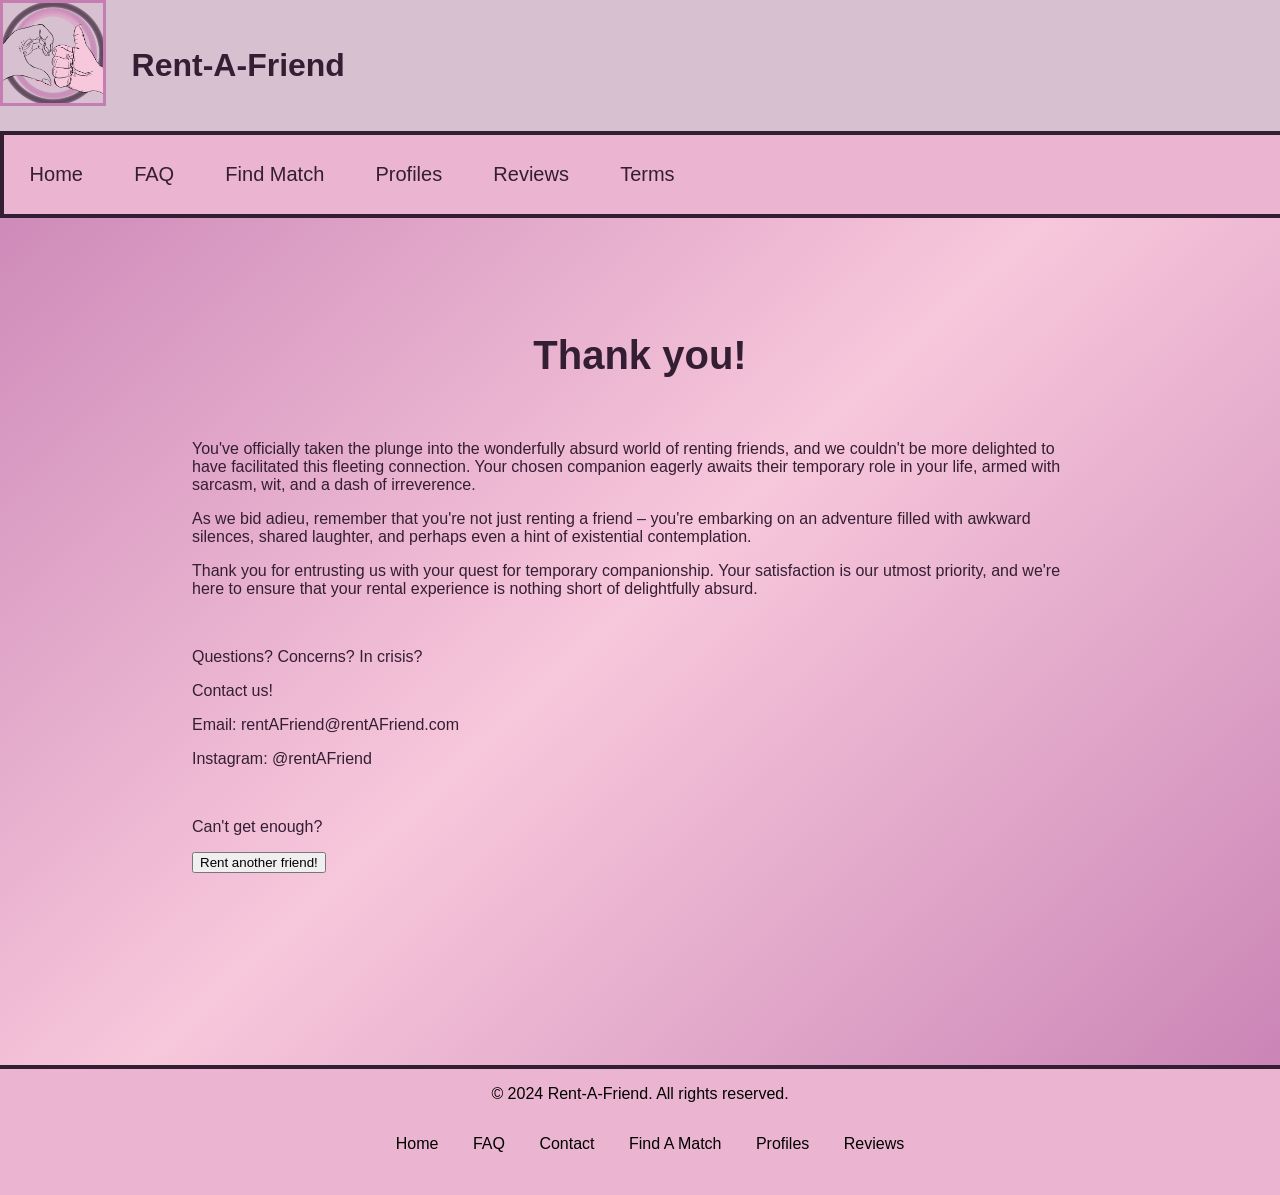
<file: thanks.html>
<!DOCTYPE html>
<html>
        <head>
                <meta charset="UTF-8">
                <meta name="viewport" content="width=device-width, initial-scale=1">
                
                <link rel="stylesheet" href="https://cdnjs.cloudflare.com/ajax/libs/font-awesome/4.7.0/css/font-awesome.min.css">
                <link rel="stylesheet" href="style.css">
                <title>Rent-A-Friend | Thank you</title>
                <style>
                    div.content {
                        margin: 15vw;    
                    }
                </style>
        </head>
        <body>
            <header>
                <div class="logo">
                    <a href="index.php"><img src="logo.png" alt="Logo" ></a>
                </div>
                <div class="title">
                    <h1>Rent-A-Friend</h1>
                </div>
            </header>
                
                <div class="navbar" id="myTopnav">
                    <a href="index.php" >Home</a>
                    <a href="FAQ.html">FAQ</a>
                    <a href="match.html">Find Match</a>
                    <a href="profiles.html">Profiles</a>
                    <a href="reviews.html">Reviews</a>
                    <a href="terms.html">Terms</a>
                    <a href="javascript:void(0);" class="icon" onclick="myFunction()">
                        <i class="fa fa-bars"></i>
                    </a>

                 </div>
              <div class="content">  
                      <h2>Thank you!</h2>  
                      <br><br>
                      <p>You've officially taken the plunge into the wonderfully absurd world of renting friends, and we couldn't be more delighted to have facilitated this fleeting connection. Your chosen companion eagerly awaits their temporary role in your life, armed with sarcasm, wit, and a dash of irreverence.</p> 
                      <p>As we bid adieu, remember that you're not just renting a friend – you're embarking on an adventure filled with awkward silences, shared laughter, and perhaps even a hint of existential contemplation. </p>
                      <p>Thank you for entrusting us with your quest for temporary companionship. Your satisfaction is our utmost priority, and we're here to ensure that your rental experience is nothing short of delightfully absurd.</p> <br>
                      <p>Questions? Concerns? In crisis?</p>
                      <p>Contact us!</p>
                      <p>Email: rentAFriend@rentAFriend.com</p>
                      <p>Instagram: @rentAFriend</p>
                      
                      </br>
                      <p>Can't get enough?</p>
                      <div class="button">
                            <form action="https://mbeast01.github.io/Rent-A-Friend/checkout.html">
                                <input type="submit" value="Rent another friend!"/>
                            </form>
                        </div>
              </div>
              <footer>
                <div class="footer-copyright">
                        <p>&copy; 2024 Rent-A-Friend. All rights reserved.</p>
                </div>
                <div class="footer-links" >
                        <ul>
                                <li><a href="index.php">Home</a></li>
                                <li><a href="FAQ.html">FAQ</a></li>
                                <li><a href="Contact.html">Contact</a></li>
                                <li><a href="match.html">Find A Match</a></li>
                                <li><a href="profiles.php">Profiles</a></li>
                                <li><a href="reviews.html">Reviews</a></li>
                        </ul>
                </div>
        </footer>   
        <script>
                function myFunction() {
                  var x = document.getElementById("myTopnav");
                  if (x.className === "navbar") {
                    x.className += " responsive";
                  } else {
                    x.className = "navbar";
                  }
                }
                </script>
        </body>
</html>
</file>
<file: style.css>
@charset "utf-8";
/*colors: #D7C0D0 #F7C7DB #EEBB5D1 #C57DB2 #2E254E #341E33 */

/* BODY */
body {
    width: 100%;
    font-family: Verdana, Geneva, Tahoma, sans-serif;
    color: #341E33;
    margin: 0;
    padding: 0;
    background: linear-gradient(to bottom right, #C57DB2,#F7C7DB,#C57DB2); /* Adjust colors as needed */
    /* Other styles for the body */
}

/* HEADER AND NAVIGATION */
header {
    width: 100%;
    display: flex;
    margin: 0;
    padding: 0;
    background-color: #D7C0D0;
    
}


/* -------NEW NAV-------- */
.navbar {
        overflow: hidden;
        background-color: #EBB5D1;
        border: solid 4px #341E33;
        color: #341E33;
        padding: 2px;
      }
      
      .navbar a {
        float: left;
        display: block;
        color: #341E33;
        text-align: center;
        padding: 14px 16px; 
        text-decoration: none;
        font-size: 17px;
      }
      
      .navbar a:hover {
        background-color: #C57DB2;;
        color: white;
      }
      
      .navbar a.active {
        background-color: #341E33;;
        color: white;
      }
      
      .navbar .icon {
        display: none;
      }
      
      @media screen and (max-width: 600px) {
        .navbar a:not(:first-child) {display: none;}
        .navbar a.icon {
          float: right;
          display: block;
        }
      }
      
      @media screen and (max-width: 600px) {
        .navbar.responsive {position: relative;}
        .navbar.responsive .icon {
          position: absolute;
          right: 0;
          top: 0;
        }
        .navbar.responsive a {
          float: none;
          display: block;
          text-align: left;
        }
      }

/* END OF NEW NAV  */



footer {
        background-color: #EBB5D1;
        border-top: solid 4px #341E33;
        color: #000;
        margin: 0;
        padding: 0;
        text-align: center;
        padding-bottom: 2%;
}
    
    .footer-copyright {
       
        text-align: center;
    }
    
    
    .footer-links {
        /* list-style: none;
       
        margin: 0;
        align-content: center; */
        max-width: 100%;
        margin: auto;
        align-content: center;
        
    }
    
     .footer-links li {
        display: inline;
        margin-right: 30px;
        max-width: fit-content;
    }
    
    .footer-links li:last-child {
        margin-right: 20px;
    }
    
    .footer-links li a {
        color: #000;
        text-decoration: none;
    }
    
    .footer-links li a:hover {
        text-decoration: underline;
    }
    

.logo img {
        height: 100px; /* Adjust height as needed */
        width: auto; /* Maintain aspect ratio */
        border: 3px solid #C57DB2;
}

.title {
    text-align: center;
    padding: 2%;
}


.navbar {
    overflow: hidden;
    background-color: #EBB5D1;
    border: solid 4px #341E33;
    width: 100%;
    margin: auto;
    margin-left: 0;
    margin-right: 0;
    float: left;
    text-align: center;
    padding: 14px 16px;
    padding-right: 0;
    padding-left: 0;
    font-family: Verdana, Geneva, Tahoma, sans-serif;
    color: #341E33;
}
.navbar a{
    color: #341E33;
    text-decoration: none; 
    padding-left: 2%;
    padding-right: 2%;
    font-size: 20px;
}
.navbar a:hover{
    background-color: #C57DB2;
    color: black;
}

.navbar .icon {
  display: none;
}

@media screen and (max-width: 600px) {
    .navbar a {
        display: none;
    }
    .navbar a.icon {
        float: right;
        display: block;
    }
}

@media screen and (max-width: 600px) {
    .navbar.responsive {position: relative;
    }
    .navbar.responsive a.icon {
        position: absolute;
        right: 0;
        top: 0;
    }
    .navbar.responsive a {
        float: none;
        display: block;
        text-align: left;
    }
}


.quiz {
    margin-left: 10px;
    
}
h2 {
        font-size: 40px;
        width: 90%;
        text-align: center;
        margin: auto;
        margin-top: 10%;
        color: #341E33;
        padding: 10px; 
}


.question {
    width: 20%;
    background-color:#EBB5D1;
    color: #341E33;
    border: solid 4px #C57DB2;
    margin-left: 10%;
    padding: 10px;
    border-radius: 10px;
}

.answer {
    justify-content: left;
    width: 60%;
    margin-left: 30%;
    background-color: #D7C0D0;
    color: #341E33;
    border: solid 4px #C57DB2;
    padding: 10px;      
    border-radius: 10px;
}
</file>
